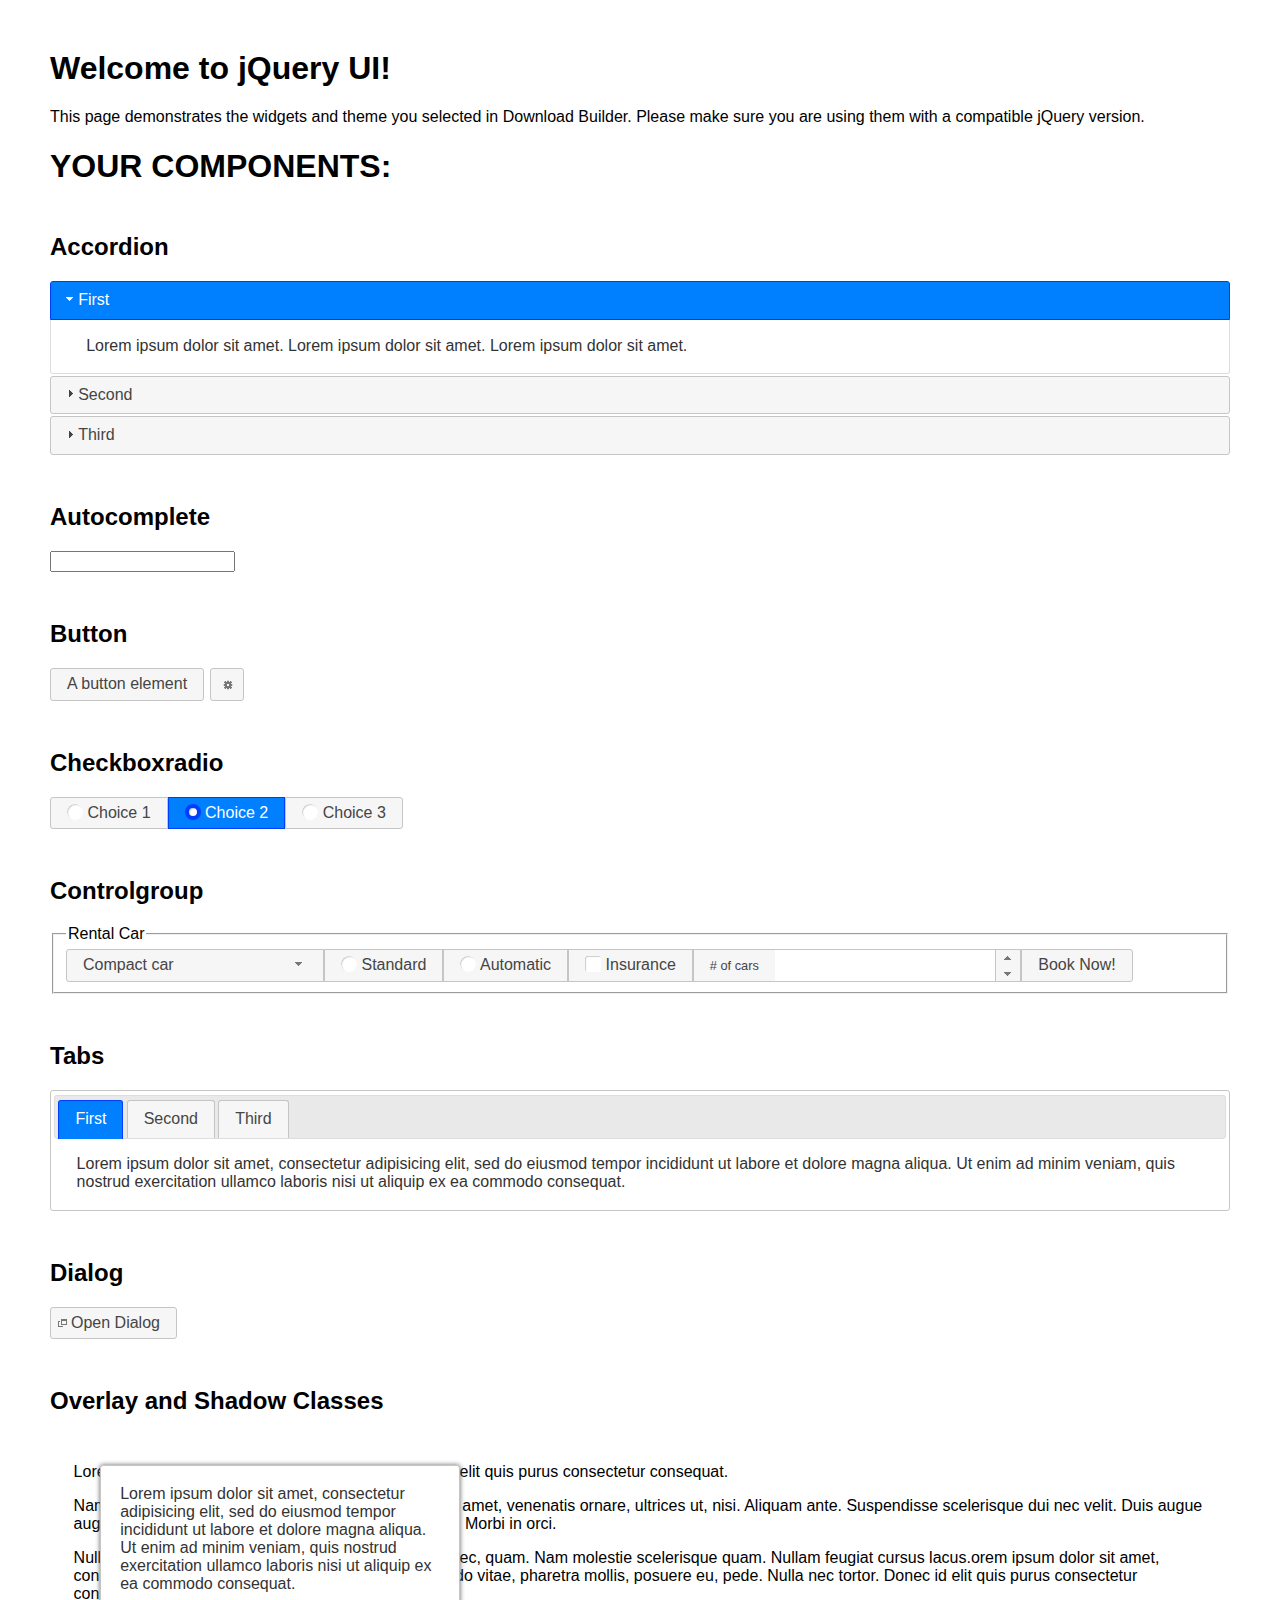
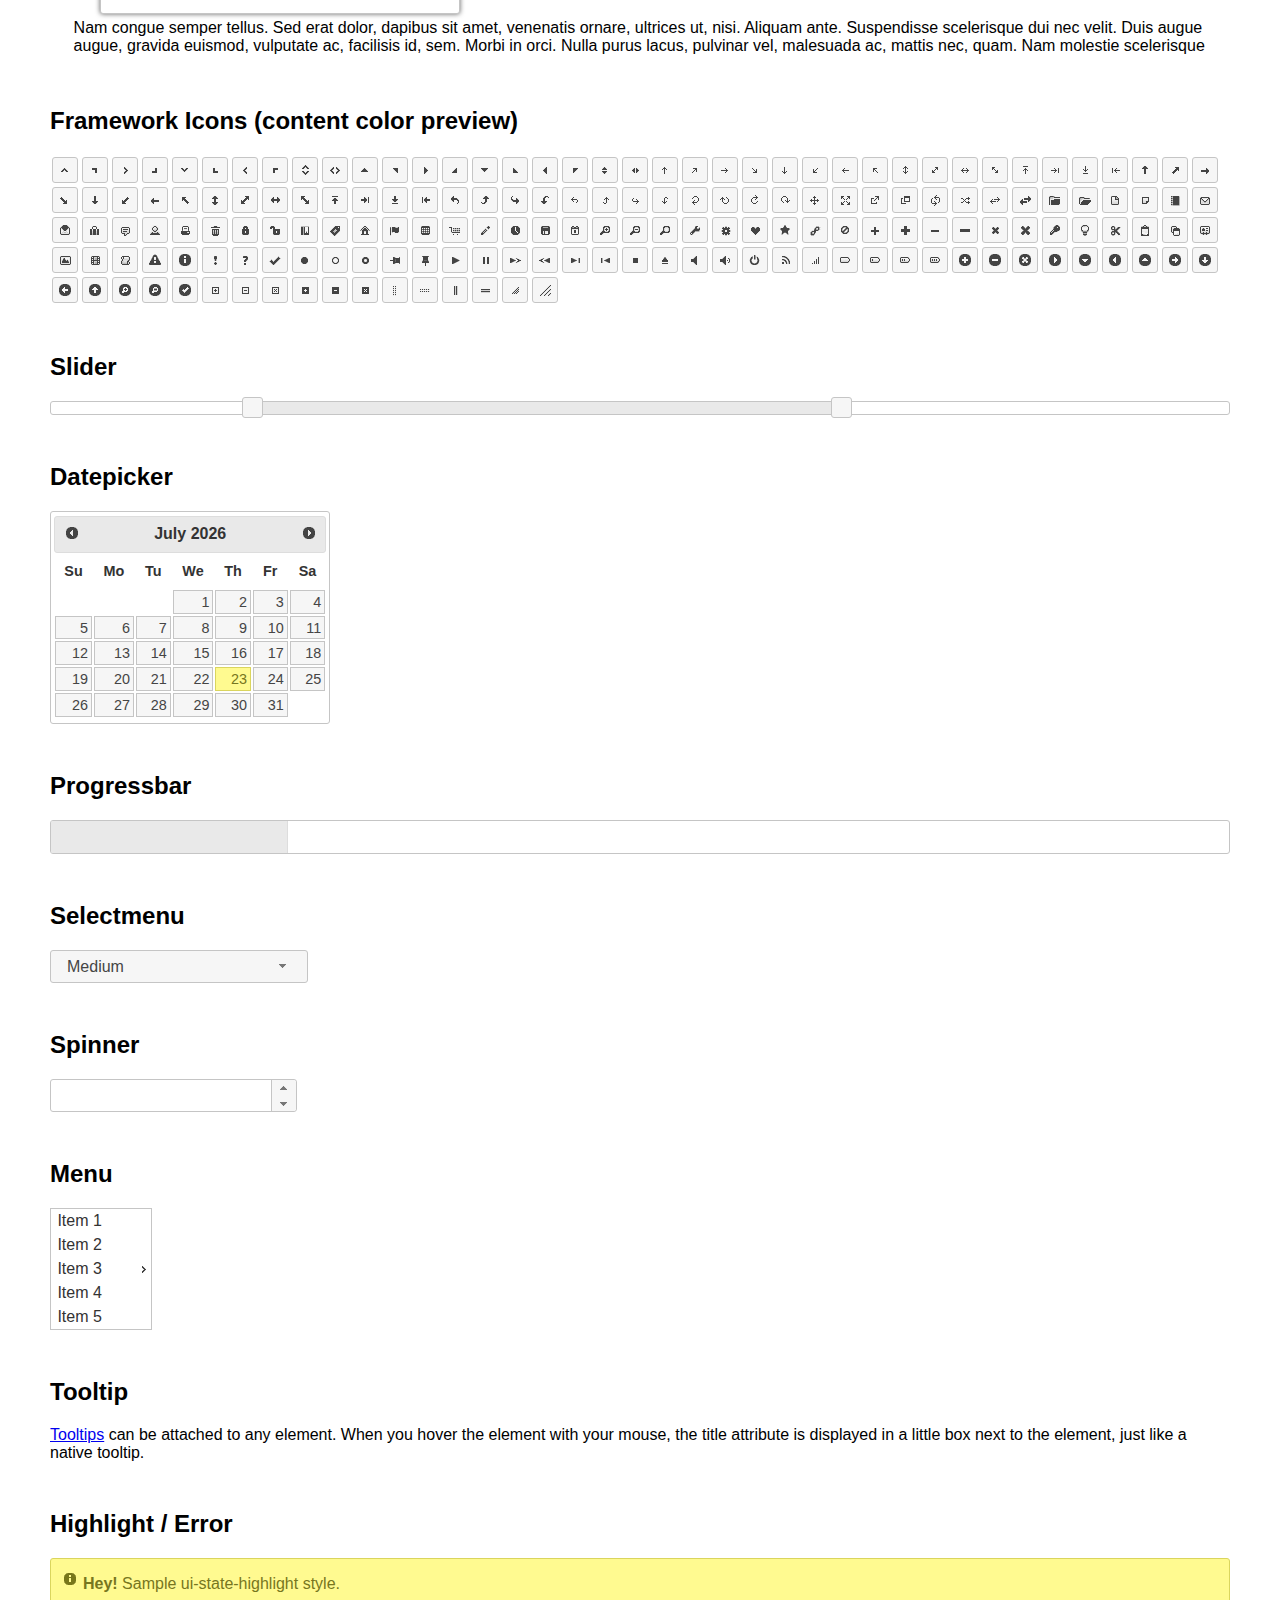
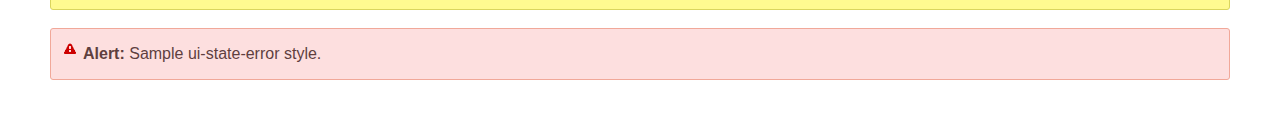
<file: js/jquery-ui-1.12.1/index.html>
<!doctype html>
<html lang="us">
<head>
	<meta charset="utf-8">
	<title>jQuery UI Example Page</title>
	<link href="jquery-ui.css" rel="stylesheet">
	<style>
	body{
		font-family: "Trebuchet MS", sans-serif;
		margin: 50px;
	}
	.demoHeaders {
		margin-top: 2em;
	}
	#dialog-link {
		padding: .4em 1em .4em 20px;
		text-decoration: none;
		position: relative;
	}
	#dialog-link span.ui-icon {
		margin: 0 5px 0 0;
		position: absolute;
		left: .2em;
		top: 50%;
		margin-top: -8px;
	}
	#icons {
		margin: 0;
		padding: 0;
	}
	#icons li {
		margin: 2px;
		position: relative;
		padding: 4px 0;
		cursor: pointer;
		float: left;
		list-style: none;
	}
	#icons span.ui-icon {
		float: left;
		margin: 0 4px;
	}
	.fakewindowcontain .ui-widget-overlay {
		position: absolute;
	}
	select {
		width: 200px;
	}
	</style>
</head>
<body>

<h1>Welcome to jQuery UI!</h1>

<div class="ui-widget">
	<p>This page demonstrates the widgets and theme you selected in Download Builder. Please make sure you are using them with a compatible jQuery version.</p>
</div>

<h1>YOUR COMPONENTS:</h1>


<!-- Accordion -->
<h2 class="demoHeaders">Accordion</h2>
<div id="accordion">
	<h3>First</h3>
	<div>Lorem ipsum dolor sit amet. Lorem ipsum dolor sit amet. Lorem ipsum dolor sit amet.</div>
	<h3>Second</h3>
	<div>Phasellus mattis tincidunt nibh.</div>
	<h3>Third</h3>
	<div>Nam dui erat, auctor a, dignissim quis.</div>
</div>



<!-- Autocomplete -->
<h2 class="demoHeaders">Autocomplete</h2>
<div>
	<input id="autocomplete" title="type &quot;a&quot;">
</div>



<!-- Button -->
<h2 class="demoHeaders">Button</h2>
<button id="button">A button element</button>
<button id="button-icon">An icon-only button</button>



<!-- Checkboxradio -->
<h2 class="demoHeaders">Checkboxradio</h2>
<form style="margin-top: 1em;">
	<div id="radioset">
		<input type="radio" id="radio1" name="radio"><label for="radio1">Choice 1</label>
		<input type="radio" id="radio2" name="radio" checked="checked"><label for="radio2">Choice 2</label>
		<input type="radio" id="radio3" name="radio"><label for="radio3">Choice 3</label>
	</div>
</form>



<!-- Controlgroup -->
<h2 class="demoHeaders">Controlgroup</h2>
<fieldset>
	<legend>Rental Car</legend>
	<div id="controlgroup">
		<select id="car-type">
			<option>Compact car</option>
			<option>Midsize car</option>
			<option>Full size car</option>
			<option>SUV</option>
			<option>Luxury</option>
			<option>Truck</option>
			<option>Van</option>
		</select>
		<label for="transmission-standard">Standard</label>
		<input type="radio" name="transmission" id="transmission-standard">
		<label for="transmission-automatic">Automatic</label>
		<input type="radio" name="transmission" id="transmission-automatic">
		<label for="insurance">Insurance</label>
		<input type="checkbox" name="insurance" id="insurance">
		<label for="horizontal-spinner" class="ui-controlgroup-label"># of cars</label>
		<input id="horizontal-spinner" class="ui-spinner-input">
		<button>Book Now!</button>
	</div>
</fieldset>



<!-- Tabs -->
<h2 class="demoHeaders">Tabs</h2>
<div id="tabs">
	<ul>
		<li><a href="#tabs-1">First</a></li>
		<li><a href="#tabs-2">Second</a></li>
		<li><a href="#tabs-3">Third</a></li>
	</ul>
	<div id="tabs-1">Lorem ipsum dolor sit amet, consectetur adipisicing elit, sed do eiusmod tempor incididunt ut labore et dolore magna aliqua. Ut enim ad minim veniam, quis nostrud exercitation ullamco laboris nisi ut aliquip ex ea commodo consequat.</div>
	<div id="tabs-2">Phasellus mattis tincidunt nibh. Cras orci urna, blandit id, pretium vel, aliquet ornare, felis. Maecenas scelerisque sem non nisl. Fusce sed lorem in enim dictum bibendum.</div>
	<div id="tabs-3">Nam dui erat, auctor a, dignissim quis, sollicitudin eu, felis. Pellentesque nisi urna, interdum eget, sagittis et, consequat vestibulum, lacus. Mauris porttitor ullamcorper augue.</div>
</div>



<h2 class="demoHeaders">Dialog</h2>
<p>
	<button id="dialog-link" class="ui-button ui-corner-all ui-widget">
		<span class="ui-icon ui-icon-newwin"></span>Open Dialog
	</button>
</p>

<h2 class="demoHeaders">Overlay and Shadow Classes</h2>
<div style="position: relative; width: 96%; height: 200px; padding:1% 2%; overflow:hidden;" class="fakewindowcontain">
	<p>Lorem ipsum dolor sit amet,  Nulla nec tortor. Donec id elit quis purus consectetur consequat. </p><p>Nam congue semper tellus. Sed erat dolor, dapibus sit amet, venenatis ornare, ultrices ut, nisi. Aliquam ante. Suspendisse scelerisque dui nec velit. Duis augue augue, gravida euismod, vulputate ac, facilisis id, sem. Morbi in orci. </p><p>Nulla purus lacus, pulvinar vel, malesuada ac, mattis nec, quam. Nam molestie scelerisque quam. Nullam feugiat cursus lacus.orem ipsum dolor sit amet, consectetur adipiscing elit. Donec libero risus, commodo vitae, pharetra mollis, posuere eu, pede. Nulla nec tortor. Donec id elit quis purus consectetur consequat. </p><p>Nam congue semper tellus. Sed erat dolor, dapibus sit amet, venenatis ornare, ultrices ut, nisi. Aliquam ante. Suspendisse scelerisque dui nec velit. Duis augue augue, gravida euismod, vulputate ac, facilisis id, sem. Morbi in orci. Nulla purus lacus, pulvinar vel, malesuada ac, mattis nec, quam. Nam molestie scelerisque quam. </p><p>Nullam feugiat cursus lacus.orem ipsum dolor sit amet, consectetur adipiscing elit. Donec libero risus, commodo vitae, pharetra mollis, posuere eu, pede. Nulla nec tortor. Donec id elit quis purus consectetur consequat. Nam congue semper tellus. Sed erat dolor, dapibus sit amet, venenatis ornare, ultrices ut, nisi. Aliquam ante. </p><p>Suspendisse scelerisque dui nec velit. Duis augue augue, gravida euismod, vulputate ac, facilisis id, sem. Morbi in orci. Nulla purus lacus, pulvinar vel, malesuada ac, mattis nec, quam. Nam molestie scelerisque quam. Nullam feugiat cursus lacus.orem ipsum dolor sit amet, consectetur adipiscing elit. Donec libero risus, commodo vitae, pharetra mollis, posuere eu, pede. Nulla nec tortor. Donec id elit quis purus consectetur consequat. Nam congue semper tellus. Sed erat dolor, dapibus sit amet, venenatis ornare, ultrices ut, nisi. </p>

	<!-- ui-dialog -->
	<div class="ui-widget-overlay ui-front"></div>
	<div style="position: absolute; width: 320px; left: 50px; top: 30px; padding: 1.2em" class="ui-widget ui-front ui-widget-content ui-corner-all ui-widget-shadow">
		Lorem ipsum dolor sit amet, consectetur adipisicing elit, sed do eiusmod tempor incididunt ut labore et dolore magna aliqua. Ut enim ad minim veniam, quis nostrud exercitation ullamco laboris nisi ut aliquip ex ea commodo consequat.
	</div>

</div>

<!-- ui-dialog -->
<div id="dialog" title="Dialog Title">
	<p>Lorem ipsum dolor sit amet, consectetur adipisicing elit, sed do eiusmod tempor incididunt ut labore et dolore magna aliqua. Ut enim ad minim veniam, quis nostrud exercitation ullamco laboris nisi ut aliquip ex ea commodo consequat.</p>
</div>



<h2 class="demoHeaders">Framework Icons (content color preview)</h2>
<ul id="icons" class="ui-widget ui-helper-clearfix">
	<li class="ui-state-default ui-corner-all" title=".ui-icon-caret-1-n"><span class="ui-icon ui-icon-caret-1-n"></span></li>
	<li class="ui-state-default ui-corner-all" title=".ui-icon-caret-1-ne"><span class="ui-icon ui-icon-caret-1-ne"></span></li>
	<li class="ui-state-default ui-corner-all" title=".ui-icon-caret-1-e"><span class="ui-icon ui-icon-caret-1-e"></span></li>
	<li class="ui-state-default ui-corner-all" title=".ui-icon-caret-1-se"><span class="ui-icon ui-icon-caret-1-se"></span></li>
	<li class="ui-state-default ui-corner-all" title=".ui-icon-caret-1-s"><span class="ui-icon ui-icon-caret-1-s"></span></li>
	<li class="ui-state-default ui-corner-all" title=".ui-icon-caret-1-sw"><span class="ui-icon ui-icon-caret-1-sw"></span></li>
	<li class="ui-state-default ui-corner-all" title=".ui-icon-caret-1-w"><span class="ui-icon ui-icon-caret-1-w"></span></li>
	<li class="ui-state-default ui-corner-all" title=".ui-icon-caret-1-nw"><span class="ui-icon ui-icon-caret-1-nw"></span></li>
	<li class="ui-state-default ui-corner-all" title=".ui-icon-caret-2-n-s"><span class="ui-icon ui-icon-caret-2-n-s"></span></li>
	<li class="ui-state-default ui-corner-all" title=".ui-icon-caret-2-e-w"><span class="ui-icon ui-icon-caret-2-e-w"></span></li>
	<li class="ui-state-default ui-corner-all" title=".ui-icon-triangle-1-n"><span class="ui-icon ui-icon-triangle-1-n"></span></li>
	<li class="ui-state-default ui-corner-all" title=".ui-icon-triangle-1-ne"><span class="ui-icon ui-icon-triangle-1-ne"></span></li>
	<li class="ui-state-default ui-corner-all" title=".ui-icon-triangle-1-e"><span class="ui-icon ui-icon-triangle-1-e"></span></li>
	<li class="ui-state-default ui-corner-all" title=".ui-icon-triangle-1-se"><span class="ui-icon ui-icon-triangle-1-se"></span></li>
	<li class="ui-state-default ui-corner-all" title=".ui-icon-triangle-1-s"><span class="ui-icon ui-icon-triangle-1-s"></span></li>
	<li class="ui-state-default ui-corner-all" title=".ui-icon-triangle-1-sw"><span class="ui-icon ui-icon-triangle-1-sw"></span></li>
	<li class="ui-state-default ui-corner-all" title=".ui-icon-triangle-1-w"><span class="ui-icon ui-icon-triangle-1-w"></span></li>
	<li class="ui-state-default ui-corner-all" title=".ui-icon-triangle-1-nw"><span class="ui-icon ui-icon-triangle-1-nw"></span></li>
	<li class="ui-state-default ui-corner-all" title=".ui-icon-triangle-2-n-s"><span class="ui-icon ui-icon-triangle-2-n-s"></span></li>
	<li class="ui-state-default ui-corner-all" title=".ui-icon-triangle-2-e-w"><span class="ui-icon ui-icon-triangle-2-e-w"></span></li>
	<li class="ui-state-default ui-corner-all" title=".ui-icon-arrow-1-n"><span class="ui-icon ui-icon-arrow-1-n"></span></li>
	<li class="ui-state-default ui-corner-all" title=".ui-icon-arrow-1-ne"><span class="ui-icon ui-icon-arrow-1-ne"></span></li>
	<li class="ui-state-default ui-corner-all" title=".ui-icon-arrow-1-e"><span class="ui-icon ui-icon-arrow-1-e"></span></li>
	<li class="ui-state-default ui-corner-all" title=".ui-icon-arrow-1-se"><span class="ui-icon ui-icon-arrow-1-se"></span></li>
	<li class="ui-state-default ui-corner-all" title=".ui-icon-arrow-1-s"><span class="ui-icon ui-icon-arrow-1-s"></span></li>
	<li class="ui-state-default ui-corner-all" title=".ui-icon-arrow-1-sw"><span class="ui-icon ui-icon-arrow-1-sw"></span></li>
	<li class="ui-state-default ui-corner-all" title=".ui-icon-arrow-1-w"><span class="ui-icon ui-icon-arrow-1-w"></span></li>
	<li class="ui-state-default ui-corner-all" title=".ui-icon-arrow-1-nw"><span class="ui-icon ui-icon-arrow-1-nw"></span></li>
	<li class="ui-state-default ui-corner-all" title=".ui-icon-arrow-2-n-s"><span class="ui-icon ui-icon-arrow-2-n-s"></span></li>
	<li class="ui-state-default ui-corner-all" title=".ui-icon-arrow-2-ne-sw"><span class="ui-icon ui-icon-arrow-2-ne-sw"></span></li>
	<li class="ui-state-default ui-corner-all" title=".ui-icon-arrow-2-e-w"><span class="ui-icon ui-icon-arrow-2-e-w"></span></li>
	<li class="ui-state-default ui-corner-all" title=".ui-icon-arrow-2-se-nw"><span class="ui-icon ui-icon-arrow-2-se-nw"></span></li>
	<li class="ui-state-default ui-corner-all" title=".ui-icon-arrowstop-1-n"><span class="ui-icon ui-icon-arrowstop-1-n"></span></li>
	<li class="ui-state-default ui-corner-all" title=".ui-icon-arrowstop-1-e"><span class="ui-icon ui-icon-arrowstop-1-e"></span></li>
	<li class="ui-state-default ui-corner-all" title=".ui-icon-arrowstop-1-s"><span class="ui-icon ui-icon-arrowstop-1-s"></span></li>
	<li class="ui-state-default ui-corner-all" title=".ui-icon-arrowstop-1-w"><span class="ui-icon ui-icon-arrowstop-1-w"></span></li>
	<li class="ui-state-default ui-corner-all" title=".ui-icon-arrowthick-1-n"><span class="ui-icon ui-icon-arrowthick-1-n"></span></li>
	<li class="ui-state-default ui-corner-all" title=".ui-icon-arrowthick-1-ne"><span class="ui-icon ui-icon-arrowthick-1-ne"></span></li>
	<li class="ui-state-default ui-corner-all" title=".ui-icon-arrowthick-1-e"><span class="ui-icon ui-icon-arrowthick-1-e"></span></li>
	<li class="ui-state-default ui-corner-all" title=".ui-icon-arrowthick-1-se"><span class="ui-icon ui-icon-arrowthick-1-se"></span></li>
	<li class="ui-state-default ui-corner-all" title=".ui-icon-arrowthick-1-s"><span class="ui-icon ui-icon-arrowthick-1-s"></span></li>
	<li class="ui-state-default ui-corner-all" title=".ui-icon-arrowthick-1-sw"><span class="ui-icon ui-icon-arrowthick-1-sw"></span></li>
	<li class="ui-state-default ui-corner-all" title=".ui-icon-arrowthick-1-w"><span class="ui-icon ui-icon-arrowthick-1-w"></span></li>
	<li class="ui-state-default ui-corner-all" title=".ui-icon-arrowthick-1-nw"><span class="ui-icon ui-icon-arrowthick-1-nw"></span></li>
	<li class="ui-state-default ui-corner-all" title=".ui-icon-arrowthick-2-n-s"><span class="ui-icon ui-icon-arrowthick-2-n-s"></span></li>
	<li class="ui-state-default ui-corner-all" title=".ui-icon-arrowthick-2-ne-sw"><span class="ui-icon ui-icon-arrowthick-2-ne-sw"></span></li>
	<li class="ui-state-default ui-corner-all" title=".ui-icon-arrowthick-2-e-w"><span class="ui-icon ui-icon-arrowthick-2-e-w"></span></li>
	<li class="ui-state-default ui-corner-all" title=".ui-icon-arrowthick-2-se-nw"><span class="ui-icon ui-icon-arrowthick-2-se-nw"></span></li>
	<li class="ui-state-default ui-corner-all" title=".ui-icon-arrowthickstop-1-n"><span class="ui-icon ui-icon-arrowthickstop-1-n"></span></li>
	<li class="ui-state-default ui-corner-all" title=".ui-icon-arrowthickstop-1-e"><span class="ui-icon ui-icon-arrowthickstop-1-e"></span></li>
	<li class="ui-state-default ui-corner-all" title=".ui-icon-arrowthickstop-1-s"><span class="ui-icon ui-icon-arrowthickstop-1-s"></span></li>
	<li class="ui-state-default ui-corner-all" title=".ui-icon-arrowthickstop-1-w"><span class="ui-icon ui-icon-arrowthickstop-1-w"></span></li>
	<li class="ui-state-default ui-corner-all" title=".ui-icon-arrowreturnthick-1-w"><span class="ui-icon ui-icon-arrowreturnthick-1-w"></span></li>
	<li class="ui-state-default ui-corner-all" title=".ui-icon-arrowreturnthick-1-n"><span class="ui-icon ui-icon-arrowreturnthick-1-n"></span></li>
	<li class="ui-state-default ui-corner-all" title=".ui-icon-arrowreturnthick-1-e"><span class="ui-icon ui-icon-arrowreturnthick-1-e"></span></li>
	<li class="ui-state-default ui-corner-all" title=".ui-icon-arrowreturnthick-1-s"><span class="ui-icon ui-icon-arrowreturnthick-1-s"></span></li>
	<li class="ui-state-default ui-corner-all" title=".ui-icon-arrowreturn-1-w"><span class="ui-icon ui-icon-arrowreturn-1-w"></span></li>
	<li class="ui-state-default ui-corner-all" title=".ui-icon-arrowreturn-1-n"><span class="ui-icon ui-icon-arrowreturn-1-n"></span></li>
	<li class="ui-state-default ui-corner-all" title=".ui-icon-arrowreturn-1-e"><span class="ui-icon ui-icon-arrowreturn-1-e"></span></li>
	<li class="ui-state-default ui-corner-all" title=".ui-icon-arrowreturn-1-s"><span class="ui-icon ui-icon-arrowreturn-1-s"></span></li>
	<li class="ui-state-default ui-corner-all" title=".ui-icon-arrowrefresh-1-w"><span class="ui-icon ui-icon-arrowrefresh-1-w"></span></li>
	<li class="ui-state-default ui-corner-all" title=".ui-icon-arrowrefresh-1-n"><span class="ui-icon ui-icon-arrowrefresh-1-n"></span></li>
	<li class="ui-state-default ui-corner-all" title=".ui-icon-arrowrefresh-1-e"><span class="ui-icon ui-icon-arrowrefresh-1-e"></span></li>
	<li class="ui-state-default ui-corner-all" title=".ui-icon-arrowrefresh-1-s"><span class="ui-icon ui-icon-arrowrefresh-1-s"></span></li>
	<li class="ui-state-default ui-corner-all" title=".ui-icon-arrow-4"><span class="ui-icon ui-icon-arrow-4"></span></li>
	<li class="ui-state-default ui-corner-all" title=".ui-icon-arrow-4-diag"><span class="ui-icon ui-icon-arrow-4-diag"></span></li>
	<li class="ui-state-default ui-corner-all" title=".ui-icon-extlink"><span class="ui-icon ui-icon-extlink"></span></li>
	<li class="ui-state-default ui-corner-all" title=".ui-icon-newwin"><span class="ui-icon ui-icon-newwin"></span></li>
	<li class="ui-state-default ui-corner-all" title=".ui-icon-refresh"><span class="ui-icon ui-icon-refresh"></span></li>
	<li class="ui-state-default ui-corner-all" title=".ui-icon-shuffle"><span class="ui-icon ui-icon-shuffle"></span></li>
	<li class="ui-state-default ui-corner-all" title=".ui-icon-transfer-e-w"><span class="ui-icon ui-icon-transfer-e-w"></span></li>
	<li class="ui-state-default ui-corner-all" title=".ui-icon-transferthick-e-w"><span class="ui-icon ui-icon-transferthick-e-w"></span></li>
	<li class="ui-state-default ui-corner-all" title=".ui-icon-folder-collapsed"><span class="ui-icon ui-icon-folder-collapsed"></span></li>
	<li class="ui-state-default ui-corner-all" title=".ui-icon-folder-open"><span class="ui-icon ui-icon-folder-open"></span></li>
	<li class="ui-state-default ui-corner-all" title=".ui-icon-document"><span class="ui-icon ui-icon-document"></span></li>
	<li class="ui-state-default ui-corner-all" title=".ui-icon-document-b"><span class="ui-icon ui-icon-document-b"></span></li>
	<li class="ui-state-default ui-corner-all" title=".ui-icon-note"><span class="ui-icon ui-icon-note"></span></li>
	<li class="ui-state-default ui-corner-all" title=".ui-icon-mail-closed"><span class="ui-icon ui-icon-mail-closed"></span></li>
	<li class="ui-state-default ui-corner-all" title=".ui-icon-mail-open"><span class="ui-icon ui-icon-mail-open"></span></li>
	<li class="ui-state-default ui-corner-all" title=".ui-icon-suitcase"><span class="ui-icon ui-icon-suitcase"></span></li>
	<li class="ui-state-default ui-corner-all" title=".ui-icon-comment"><span class="ui-icon ui-icon-comment"></span></li>
	<li class="ui-state-default ui-corner-all" title=".ui-icon-person"><span class="ui-icon ui-icon-person"></span></li>
	<li class="ui-state-default ui-corner-all" title=".ui-icon-print"><span class="ui-icon ui-icon-print"></span></li>
	<li class="ui-state-default ui-corner-all" title=".ui-icon-trash"><span class="ui-icon ui-icon-trash"></span></li>
	<li class="ui-state-default ui-corner-all" title=".ui-icon-locked"><span class="ui-icon ui-icon-locked"></span></li>
	<li class="ui-state-default ui-corner-all" title=".ui-icon-unlocked"><span class="ui-icon ui-icon-unlocked"></span></li>
	<li class="ui-state-default ui-corner-all" title=".ui-icon-bookmark"><span class="ui-icon ui-icon-bookmark"></span></li>
	<li class="ui-state-default ui-corner-all" title=".ui-icon-tag"><span class="ui-icon ui-icon-tag"></span></li>
	<li class="ui-state-default ui-corner-all" title=".ui-icon-home"><span class="ui-icon ui-icon-home"></span></li>
	<li class="ui-state-default ui-corner-all" title=".ui-icon-flag"><span class="ui-icon ui-icon-flag"></span></li>
	<li class="ui-state-default ui-corner-all" title=".ui-icon-calculator"><span class="ui-icon ui-icon-calculator"></span></li>
	<li class="ui-state-default ui-corner-all" title=".ui-icon-cart"><span class="ui-icon ui-icon-cart"></span></li>
	<li class="ui-state-default ui-corner-all" title=".ui-icon-pencil"><span class="ui-icon ui-icon-pencil"></span></li>
	<li class="ui-state-default ui-corner-all" title=".ui-icon-clock"><span class="ui-icon ui-icon-clock"></span></li>
	<li class="ui-state-default ui-corner-all" title=".ui-icon-disk"><span class="ui-icon ui-icon-disk"></span></li>
	<li class="ui-state-default ui-corner-all" title=".ui-icon-calendar"><span class="ui-icon ui-icon-calendar"></span></li>
	<li class="ui-state-default ui-corner-all" title=".ui-icon-zoomin"><span class="ui-icon ui-icon-zoomin"></span></li>
	<li class="ui-state-default ui-corner-all" title=".ui-icon-zoomout"><span class="ui-icon ui-icon-zoomout"></span></li>
	<li class="ui-state-default ui-corner-all" title=".ui-icon-search"><span class="ui-icon ui-icon-search"></span></li>
	<li class="ui-state-default ui-corner-all" title=".ui-icon-wrench"><span class="ui-icon ui-icon-wrench"></span></li>
	<li class="ui-state-default ui-corner-all" title=".ui-icon-gear"><span class="ui-icon ui-icon-gear"></span></li>
	<li class="ui-state-default ui-corner-all" title=".ui-icon-heart"><span class="ui-icon ui-icon-heart"></span></li>
	<li class="ui-state-default ui-corner-all" title=".ui-icon-star"><span class="ui-icon ui-icon-star"></span></li>
	<li class="ui-state-default ui-corner-all" title=".ui-icon-link"><span class="ui-icon ui-icon-link"></span></li>
	<li class="ui-state-default ui-corner-all" title=".ui-icon-cancel"><span class="ui-icon ui-icon-cancel"></span></li>
	<li class="ui-state-default ui-corner-all" title=".ui-icon-plus"><span class="ui-icon ui-icon-plus"></span></li>
	<li class="ui-state-default ui-corner-all" title=".ui-icon-plusthick"><span class="ui-icon ui-icon-plusthick"></span></li>
	<li class="ui-state-default ui-corner-all" title=".ui-icon-minus"><span class="ui-icon ui-icon-minus"></span></li>
	<li class="ui-state-default ui-corner-all" title=".ui-icon-minusthick"><span class="ui-icon ui-icon-minusthick"></span></li>
	<li class="ui-state-default ui-corner-all" title=".ui-icon-close"><span class="ui-icon ui-icon-close"></span></li>
	<li class="ui-state-default ui-corner-all" title=".ui-icon-closethick"><span class="ui-icon ui-icon-closethick"></span></li>
	<li class="ui-state-default ui-corner-all" title=".ui-icon-key"><span class="ui-icon ui-icon-key"></span></li>
	<li class="ui-state-default ui-corner-all" title=".ui-icon-lightbulb"><span class="ui-icon ui-icon-lightbulb"></span></li>
	<li class="ui-state-default ui-corner-all" title=".ui-icon-scissors"><span class="ui-icon ui-icon-scissors"></span></li>
	<li class="ui-state-default ui-corner-all" title=".ui-icon-clipboard"><span class="ui-icon ui-icon-clipboard"></span></li>
	<li class="ui-state-default ui-corner-all" title=".ui-icon-copy"><span class="ui-icon ui-icon-copy"></span></li>
	<li class="ui-state-default ui-corner-all" title=".ui-icon-contact"><span class="ui-icon ui-icon-contact"></span></li>
	<li class="ui-state-default ui-corner-all" title=".ui-icon-image"><span class="ui-icon ui-icon-image"></span></li>
	<li class="ui-state-default ui-corner-all" title=".ui-icon-video"><span class="ui-icon ui-icon-video"></span></li>
	<li class="ui-state-default ui-corner-all" title=".ui-icon-script"><span class="ui-icon ui-icon-script"></span></li>
	<li class="ui-state-default ui-corner-all" title=".ui-icon-alert"><span class="ui-icon ui-icon-alert"></span></li>
	<li class="ui-state-default ui-corner-all" title=".ui-icon-info"><span class="ui-icon ui-icon-info"></span></li>
	<li class="ui-state-default ui-corner-all" title=".ui-icon-notice"><span class="ui-icon ui-icon-notice"></span></li>
	<li class="ui-state-default ui-corner-all" title=".ui-icon-help"><span class="ui-icon ui-icon-help"></span></li>
	<li class="ui-state-default ui-corner-all" title=".ui-icon-check"><span class="ui-icon ui-icon-check"></span></li>
	<li class="ui-state-default ui-corner-all" title=".ui-icon-bullet"><span class="ui-icon ui-icon-bullet"></span></li>
	<li class="ui-state-default ui-corner-all" title=".ui-icon-radio-off"><span class="ui-icon ui-icon-radio-off"></span></li>
	<li class="ui-state-default ui-corner-all" title=".ui-icon-radio-on"><span class="ui-icon ui-icon-radio-on"></span></li>
	<li class="ui-state-default ui-corner-all" title=".ui-icon-pin-w"><span class="ui-icon ui-icon-pin-w"></span></li>
	<li class="ui-state-default ui-corner-all" title=".ui-icon-pin-s"><span class="ui-icon ui-icon-pin-s"></span></li>
	<li class="ui-state-default ui-corner-all" title=".ui-icon-play"><span class="ui-icon ui-icon-play"></span></li>
	<li class="ui-state-default ui-corner-all" title=".ui-icon-pause"><span class="ui-icon ui-icon-pause"></span></li>
	<li class="ui-state-default ui-corner-all" title=".ui-icon-seek-next"><span class="ui-icon ui-icon-seek-next"></span></li>
	<li class="ui-state-default ui-corner-all" title=".ui-icon-seek-prev"><span class="ui-icon ui-icon-seek-prev"></span></li>
	<li class="ui-state-default ui-corner-all" title=".ui-icon-seek-end"><span class="ui-icon ui-icon-seek-end"></span></li>
	<li class="ui-state-default ui-corner-all" title=".ui-icon-seek-first"><span class="ui-icon ui-icon-seek-first"></span></li>
	<li class="ui-state-default ui-corner-all" title=".ui-icon-stop"><span class="ui-icon ui-icon-stop"></span></li>
	<li class="ui-state-default ui-corner-all" title=".ui-icon-eject"><span class="ui-icon ui-icon-eject"></span></li>
	<li class="ui-state-default ui-corner-all" title=".ui-icon-volume-off"><span class="ui-icon ui-icon-volume-off"></span></li>
	<li class="ui-state-default ui-corner-all" title=".ui-icon-volume-on"><span class="ui-icon ui-icon-volume-on"></span></li>
	<li class="ui-state-default ui-corner-all" title=".ui-icon-power"><span class="ui-icon ui-icon-power"></span></li>
	<li class="ui-state-default ui-corner-all" title=".ui-icon-signal-diag"><span class="ui-icon ui-icon-signal-diag"></span></li>
	<li class="ui-state-default ui-corner-all" title=".ui-icon-signal"><span class="ui-icon ui-icon-signal"></span></li>
	<li class="ui-state-default ui-corner-all" title=".ui-icon-battery-0"><span class="ui-icon ui-icon-battery-0"></span></li>
	<li class="ui-state-default ui-corner-all" title=".ui-icon-battery-1"><span class="ui-icon ui-icon-battery-1"></span></li>
	<li class="ui-state-default ui-corner-all" title=".ui-icon-battery-2"><span class="ui-icon ui-icon-battery-2"></span></li>
	<li class="ui-state-default ui-corner-all" title=".ui-icon-battery-3"><span class="ui-icon ui-icon-battery-3"></span></li>
	<li class="ui-state-default ui-corner-all" title=".ui-icon-circle-plus"><span class="ui-icon ui-icon-circle-plus"></span></li>
	<li class="ui-state-default ui-corner-all" title=".ui-icon-circle-minus"><span class="ui-icon ui-icon-circle-minus"></span></li>
	<li class="ui-state-default ui-corner-all" title=".ui-icon-circle-close"><span class="ui-icon ui-icon-circle-close"></span></li>
	<li class="ui-state-default ui-corner-all" title=".ui-icon-circle-triangle-e"><span class="ui-icon ui-icon-circle-triangle-e"></span></li>
	<li class="ui-state-default ui-corner-all" title=".ui-icon-circle-triangle-s"><span class="ui-icon ui-icon-circle-triangle-s"></span></li>
	<li class="ui-state-default ui-corner-all" title=".ui-icon-circle-triangle-w"><span class="ui-icon ui-icon-circle-triangle-w"></span></li>
	<li class="ui-state-default ui-corner-all" title=".ui-icon-circle-triangle-n"><span class="ui-icon ui-icon-circle-triangle-n"></span></li>
	<li class="ui-state-default ui-corner-all" title=".ui-icon-circle-arrow-e"><span class="ui-icon ui-icon-circle-arrow-e"></span></li>
	<li class="ui-state-default ui-corner-all" title=".ui-icon-circle-arrow-s"><span class="ui-icon ui-icon-circle-arrow-s"></span></li>
	<li class="ui-state-default ui-corner-all" title=".ui-icon-circle-arrow-w"><span class="ui-icon ui-icon-circle-arrow-w"></span></li>
	<li class="ui-state-default ui-corner-all" title=".ui-icon-circle-arrow-n"><span class="ui-icon ui-icon-circle-arrow-n"></span></li>
	<li class="ui-state-default ui-corner-all" title=".ui-icon-circle-zoomin"><span class="ui-icon ui-icon-circle-zoomin"></span></li>
	<li class="ui-state-default ui-corner-all" title=".ui-icon-circle-zoomout"><span class="ui-icon ui-icon-circle-zoomout"></span></li>
	<li class="ui-state-default ui-corner-all" title=".ui-icon-circle-check"><span class="ui-icon ui-icon-circle-check"></span></li>
	<li class="ui-state-default ui-corner-all" title=".ui-icon-circlesmall-plus"><span class="ui-icon ui-icon-circlesmall-plus"></span></li>
	<li class="ui-state-default ui-corner-all" title=".ui-icon-circlesmall-minus"><span class="ui-icon ui-icon-circlesmall-minus"></span></li>
	<li class="ui-state-default ui-corner-all" title=".ui-icon-circlesmall-close"><span class="ui-icon ui-icon-circlesmall-close"></span></li>
	<li class="ui-state-default ui-corner-all" title=".ui-icon-squaresmall-plus"><span class="ui-icon ui-icon-squaresmall-plus"></span></li>
	<li class="ui-state-default ui-corner-all" title=".ui-icon-squaresmall-minus"><span class="ui-icon ui-icon-squaresmall-minus"></span></li>
	<li class="ui-state-default ui-corner-all" title=".ui-icon-squaresmall-close"><span class="ui-icon ui-icon-squaresmall-close"></span></li>
	<li class="ui-state-default ui-corner-all" title=".ui-icon-grip-dotted-vertical"><span class="ui-icon ui-icon-grip-dotted-vertical"></span></li>
	<li class="ui-state-default ui-corner-all" title=".ui-icon-grip-dotted-horizontal"><span class="ui-icon ui-icon-grip-dotted-horizontal"></span></li>
	<li class="ui-state-default ui-corner-all" title=".ui-icon-grip-solid-vertical"><span class="ui-icon ui-icon-grip-solid-vertical"></span></li>
	<li class="ui-state-default ui-corner-all" title=".ui-icon-grip-solid-horizontal"><span class="ui-icon ui-icon-grip-solid-horizontal"></span></li>
	<li class="ui-state-default ui-corner-all" title=".ui-icon-gripsmall-diagonal-se"><span class="ui-icon ui-icon-gripsmall-diagonal-se"></span></li>
	<li class="ui-state-default ui-corner-all" title=".ui-icon-grip-diagonal-se"><span class="ui-icon ui-icon-grip-diagonal-se"></span></li>
</ul>


<!-- Slider -->
<h2 class="demoHeaders">Slider</h2>
<div id="slider"></div>



<!-- Datepicker -->
<h2 class="demoHeaders">Datepicker</h2>
<div id="datepicker"></div>



<!-- Progressbar -->
<h2 class="demoHeaders">Progressbar</h2>
<div id="progressbar"></div>



<!-- Progressbar -->
<h2 class="demoHeaders">Selectmenu</h2>
<select id="selectmenu">
	<option>Slower</option>
	<option>Slow</option>
	<option selected="selected">Medium</option>
	<option>Fast</option>
	<option>Faster</option>
</select>



<!-- Spinner -->
<h2 class="demoHeaders">Spinner</h2>
<input id="spinner">



<!-- Menu -->
<h2 class="demoHeaders">Menu</h2>
<ul style="width:100px;" id="menu">
	<li><div>Item 1</div></li>
	<li><div>Item 2</div></li>
	<li><div>Item 3</div>
		<ul>
			<li><div>Item 3-1</div></li>
			<li><div>Item 3-2</div></li>
			<li><div>Item 3-3</div></li>
			<li><div>Item 3-4</div></li>
			<li><div>Item 3-5</div></li>
		</ul>
	</li>
	<li><div>Item 4</div></li>
	<li><div>Item 5</div></li>
</ul>



<!-- Tooltip -->
<h2 class="demoHeaders">Tooltip</h2>
<p id="tooltip">
	<a href="#" title="That&apos;s what this widget is">Tooltips</a> can be attached to any element. When you hover
the element with your mouse, the title attribute is displayed in a little box next to the element, just like a native tooltip.
</p>


<!-- Highlight / Error -->
<h2 class="demoHeaders">Highlight / Error</h2>
<div class="ui-widget">
	<div class="ui-state-highlight ui-corner-all" style="margin-top: 20px; padding: 0 .7em;">
		<p><span class="ui-icon ui-icon-info" style="float: left; margin-right: .3em;"></span>
		<strong>Hey!</strong> Sample ui-state-highlight style.</p>
	</div>
</div>
<br>
<div class="ui-widget">
	<div class="ui-state-error ui-corner-all" style="padding: 0 .7em;">
		<p><span class="ui-icon ui-icon-alert" style="float: left; margin-right: .3em;"></span>
		<strong>Alert:</strong> Sample ui-state-error style.</p>
	</div>
</div>

<script src="external/jquery/jquery.js"></script>
<script src="jquery-ui.js"></script>
<script>

$( "#accordion" ).accordion();



var availableTags = [
	"ActionScript",
	"AppleScript",
	"Asp",
	"BASIC",
	"C",
	"C++",
	"Clojure",
	"COBOL",
	"ColdFusion",
	"Erlang",
	"Fortran",
	"Groovy",
	"Haskell",
	"Java",
	"JavaScript",
	"Lisp",
	"Perl",
	"PHP",
	"Python",
	"Ruby",
	"Scala",
	"Scheme"
];
$( "#autocomplete" ).autocomplete({
	source: availableTags
});



$( "#button" ).button();
$( "#button-icon" ).button({
	icon: "ui-icon-gear",
	showLabel: false
});



$( "#radioset" ).buttonset();



$( "#controlgroup" ).controlgroup();



$( "#tabs" ).tabs();



$( "#dialog" ).dialog({
	autoOpen: false,
	width: 400,
	buttons: [
		{
			text: "Ok",
			click: function() {
				$( this ).dialog( "close" );
			}
		},
		{
			text: "Cancel",
			click: function() {
				$( this ).dialog( "close" );
			}
		}
	]
});

// Link to open the dialog
$( "#dialog-link" ).click(function( event ) {
	$( "#dialog" ).dialog( "open" );
	event.preventDefault();
});



$( "#datepicker" ).datepicker({
	inline: true
});



$( "#slider" ).slider({
	range: true,
	values: [ 17, 67 ]
});



$( "#progressbar" ).progressbar({
	value: 20
});



$( "#spinner" ).spinner();



$( "#menu" ).menu();



$( "#tooltip" ).tooltip();



$( "#selectmenu" ).selectmenu();


// Hover states on the static widgets
$( "#dialog-link, #icons li" ).hover(
	function() {
		$( this ).addClass( "ui-state-hover" );
	},
	function() {
		$( this ).removeClass( "ui-state-hover" );
	}
);
</script>
</body>
</html>
</file>
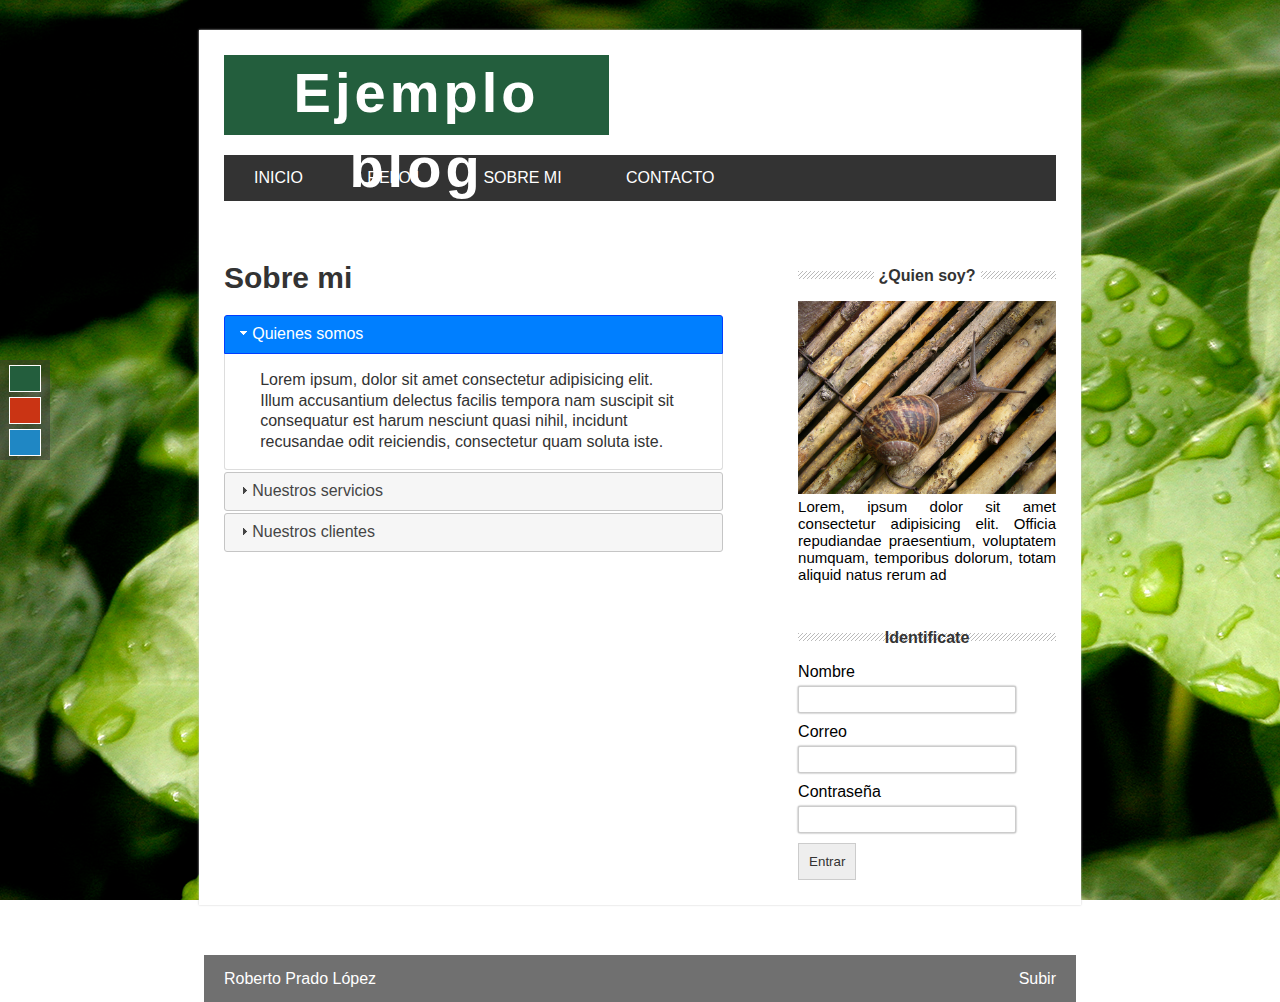
<file: about.html>
<!DOCTYPE html>
<html lang="es">
    <head>
        <meta charset="utf-8"/>
        <title>Proyecto</title>
        
        <!--Estilos css-->
        <link rel="stylesheet" type="text/css" href="css/styles.css">
        <link id ="tema" rel="stylesheet" type="text/css" href="css/green.css">

        <!--Jquery-->
        <script src="https://ajax.googleapis.com/ajax/libs/jquery/3.1.1/jquery.min.js"></script>
        <link rel="stylesheet" href="js/jquery-ui-1.12.1/jquery-ui.min.css"/>
        <link rel="stylesheet" href="js/jquery-ui-1.12.1/jquery-ui.structure.min.css"/>
        <link rel="stylesheet" href="js/jquery-ui-1.12.1/jquery-ui.theme.min.css"/>
        <script type="text/JavaScript" src="js/jquery-ui-1.12.1/jquery-ui.min.js"></script>

        <!--Mis script-->
        <script type="text/javascript" src="js/main.js"></script>
    </head>
    <body>
        <div id="selector-tema">
            <div id="togreen"></div>
            <div id="tored"></div>
            <div id="toblue"></div>
        </div>
        <section id="global">

            <!--Cabecera-->

            <header>
                <div id="logo">
                    <h1>Ejemplo blog</h1>
                </div>

                <div class="clearfix"></div>

                <nav id="menu">
                    <ul>
                        <li><a href="index.html">Inicio</a></li>
                        <li><a href="reloj.html">Reloj</a></li>
                        <li><a href="about.html">Sobre mi </a></li>
                        <li><a href="#">Contacto</a></li>
                    </ul>
                </nav>
            </header>


            <!--Contenido-->

            <section id="content">
                <div id="box">
                    <!--Carga de acordeon-->
                    <h2>Sobre mi</h2>
                    <div id="acordeon">
                        <h3>Quienes somos</h3>
                        <div>
                            <p>Lorem ipsum, dolor sit amet consectetur adipisicing elit.
                            Illum accusantium delectus facilis tempora nam suscipit sit 
                            consequatur est harum nesciunt quasi nihil, incidunt recusandae 
                            odit reiciendis, consectetur quam soluta iste.</p>
                        </div>
                    
                    
                        <h3>Nuestros servicios</h3>
                        <div>
                            <p>Lorem ipsum, dolor sit amet consectetur adipisicing elit.
                            Illum accusantium delectus facilis tempora nam suscipit sit 
                            consequatur est harum nesciunt quasi nihil, incidunt recusandae 
                            odit reiciendis, consectetur quam soluta iste.</p>
                        </div>
                    
                    
                        <h3>Nuestros clientes</h3>
                        <div>
                            <p>Lorem ipsum, dolor sit amet consectetur adipisicing elit.
                            Illum accusantium delectus facilis tempora nam suscipit sit 
                            consequatur est harum nesciunt quasi nihil, incidunt recusandae 
                            odit reiciendis, consectetur quam soluta iste.</p>
                        </div>
                    </div>
                </div>
                <aside id="sidebar">

                    <div id="about">
                        <h4><span>¿Quien soy?</span></h4>
                        <img src="img/caracol.jpg"/>
                        <p>Lorem, ipsum dolor sit amet consectetur adipisicing elit.
                            Officia repudiandae praesentium, voluptatem numquam, temporibus dolorum, 
                            totam aliquid natus rerum ad </p>
                    </div>

                    <div id="login">
                        <h4>Identificate</h4>
                        <form>
                            <label for="name">
                                Nombre
                            </label>
                            <input type="text" name="name" class="default" id="form-name"/>

                            <label for="email">
                                Correo
                            </label>
                            <input type="text" name="email" class="default"/>

                            <label for="password">
                                Contraseña
                            </label>
                            <input type="password" name="password" class="default"/>
            
                            <input type="submit" value="Entrar"/>
                        </form>
                    </div>
                </aside>

                <div class="clearfix"></div>
            </section>
        </section>
        <footer>
            Roberto Prado López

            <a href="#" class="subir">Subir</a>
        </footer>
    </body>
</html>
</file>
<file: css/styles.css>
*{
    margin: 0px;
    padding: 0px;
}

.clearfix{
    float: none;
    clear: both;
}



#global{
    width: 65%;
    margin: 0px auto;
    margin-top: 30px;
    background: white;
    padding: 25px;
    box-shadow: 0px 0px 2px #ccc;
}

#logo{
    font-family: "Verdana", "Arial";
    font-size: 28px;
    letter-spacing: 4px;
    color: white;
    text-align: center;
    width: 385px;
    height: 80px;
    float: left;
    margin-bottom: 20px;
    line-height: 75px;

}

#menu{
    font-family: "Helvetica", "Arial";
    background: #333;
    width: 100%;
    text-transform: uppercase;
    margin-bottom: 20px;
}

#menu ul{
    line-height: 46px;
}

#menu ul li{
    height: 46px;
    display: inline-block;
    list-style: none;
    transition: all 300ms;
}


#menu ul li a{
    display: block;
    color: white;
    text-decoration: none;
    padding-left: 30px;
    padding-right: 30px;
}

#posts{
    width: 60%;
    float: left;
    font-family: "Helvetica", "Arial";
}

.post{
    padding: 7px;
    
}

h2{
    font-size: 30px;
    color: #333;
    font-family: "Helvetica", "Arial";
}

.post .date{
    display: block;
    color: gray;
    margin-top: 10px;
}

.post p{
    text-align: justify;
    margin-top: 10px;
    margin-bottom: 20px;
    line-height: 22px;
}

.button-more{
    font-size: 14px;
    text-align: center;
    display: block;
    padding: 15px;
    color: white;
    text-decoration: none;
    margin-top: 10px;
    width: 70px;
    margin-bottom: 20px;
}

#sidebar{
    font-family: Helvetica, Arial;
    width: 31%;
    float: right;
}

#sidebar h4{
    margin-top: 50px;
    margin-bottom: 20px;
    text-align: center;
    line-height: 10px;
    color: #333;
    background: url("../img/lines.png") repeat-x;
}

#sidebar h4 span{
    background: white;
    padding: 5px;
}

#sidebar img{
    width: 100%;
}

#sidebar p{
    font-size: 15px;
    text-align: justify;
}

form input[type="text"],
form input[type="password"],
form input[type="email"],
form input[type="number"],
select{
    padding: 5px;
    border-radius: 2px;
    border:1px solid #ccc;
    width: 80%;
    margin-bottom: 10px;
    box-shadow: 0px 0px 2px gray;
    margin-top: 5px;
    display: block;
}

form input[type="submit"]{
    background: #eee;
    padding: 10px;
    border: 1px solid #ccc;
    color:#333
}

footer{
    font-family: Helvetica, Arial;
    color: white;
    height: 47px;
    background: rgba(51,51,51,0.70);
    margin: 0px auto;
    width: 65%;
    padding-left: 20px;
    padding-right: 20px;
    margin-top: 50px;
    line-height: 47px;
}

.bx-wrapper, .bx-viewport{
    height: 250px !important;
}

#selector-tema{
    position: fixed;
    top: 40%;
    background: rgba(51,51,51,0.5);
    width: 50px;
    height: 100px;
}

#togreen,
#tored,
#toblue{
    width: 30px;
    height: 25px;
    border: 1px solid white;
    display: block;
    margin: 0 auto;
    margin-top: 5px;
    margin-bottom: 5px;
    cursor: pointer;
}

#togreen{
    background: #235E3D;
}

#tored{
    background: #CA3414;
}

#toblue{
    background: #1f87c4;

}

.subir{
    color: white;
    text-decoration: none;
    display: block;
    float: right;
}

#box{
    width: 60%;
    float: left;
    margin-top: 40px;
}

#acordeon{
    margin-top: 20px;
    
}

#reloj{
    font-size: 40px;
    font-weight: bold;
    font-family: Helvetica, Arial;
    color: #333;
    border: 5px dashed #333;
    width: 30%;
    padding: 30px;
    margin: 0px auto;
}

#form_contact{
    width: 60%;
    margin-top: 15px;
}

#form_contact label{
    width: 100%;
    font-family: Helvetica, Arial;
    display: block;
    margin-top: 5px;
}

.form-error{
    float: right;
    font-size: 11px;
    background: red;
    color: white;
    padding: 10px;
    width: 65%;
}
</file>
<file: css/green.css>
body{
    background: url('../img/hojas.jpg');
    background-attachment: fixed;
}

#logo{
    background: #235E3D;

}

#menu ul li:hover{
    background: #235E3D;
}
.button-more{
    background: #235E3D;

}
</file>
